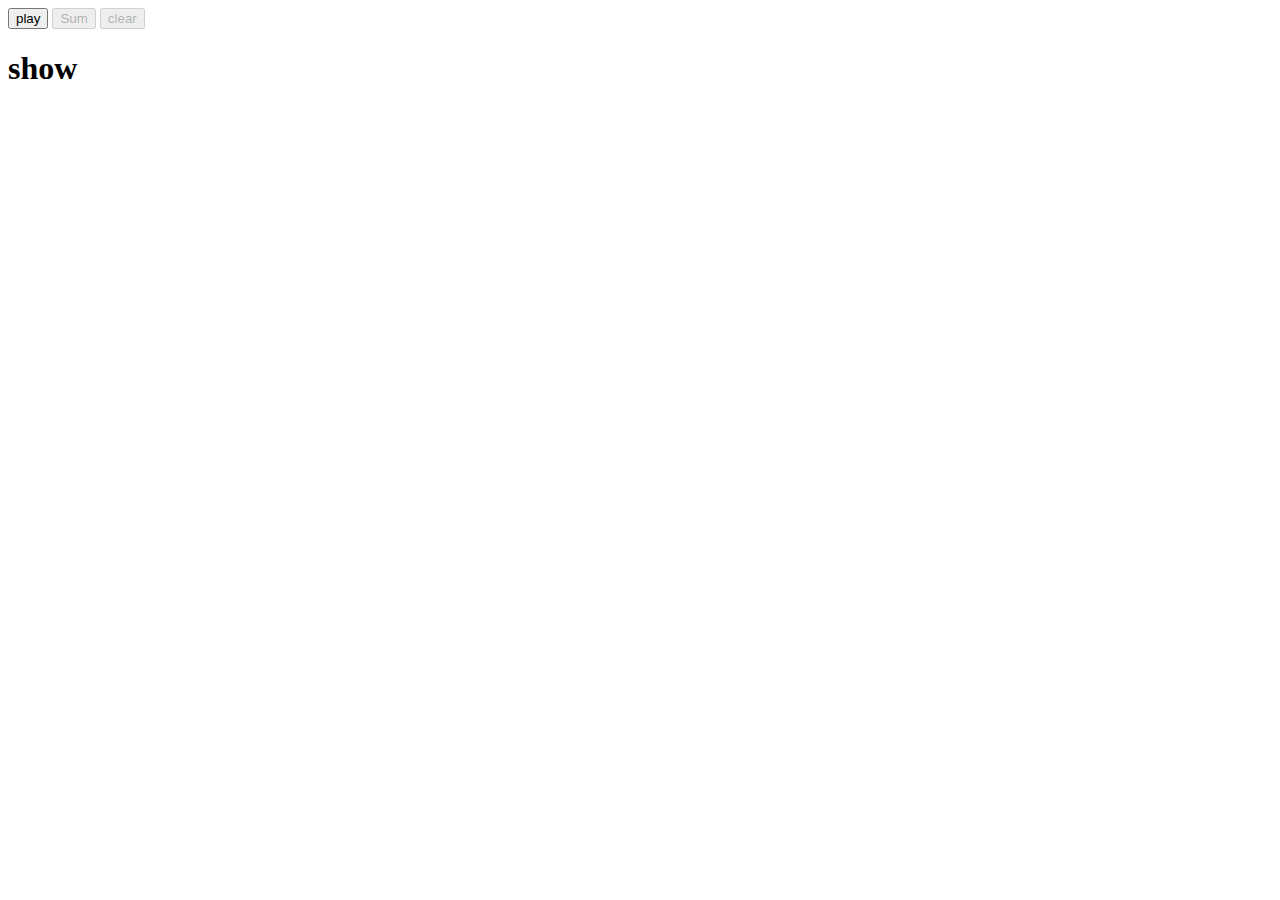
<file: dice/index.html>
<html lang="en">
<head>
    <meta charset="UTF-8">
    <meta http-equiv="X-UA-Compatible" content="IE=edge">
    <meta name="viewport" content="width=device-width, initial-scale=1.0">
    <title>dice</title>
</head>
<body>
    <div class="container">
        <div class="btnBx">
            <button class="btn" onclick='play()'>play</button>
            <button class="btn2" disabled onclick="sum()">Sum</button>
            <button class="btn3" disabled>clear</button>
            <h1 class="dis">show</h1>
            <h3 class="results"></h3>
        </div>
    </div>
</body>
<script src="app.js"></script>
</html>
</file>
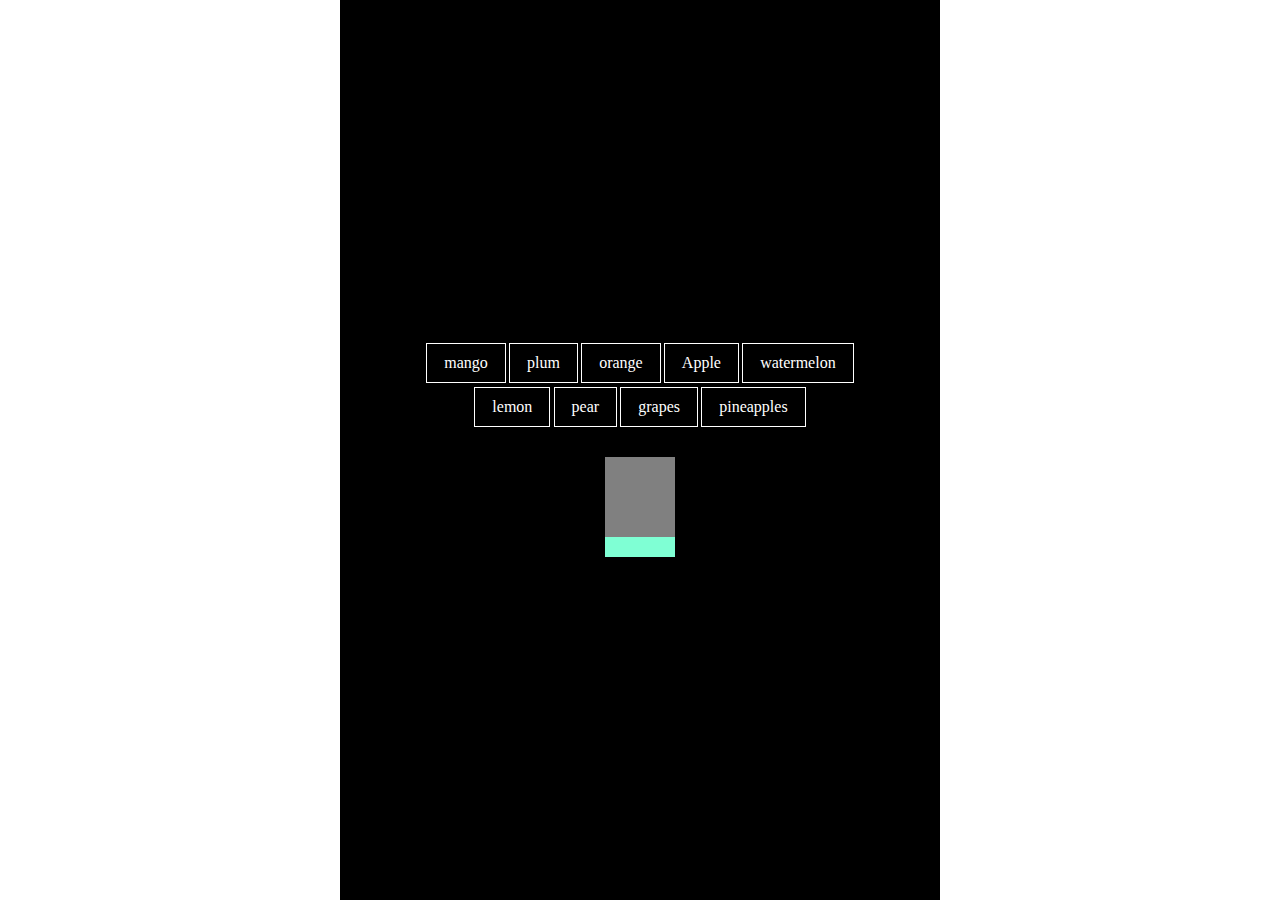
<file: knapsack/index.html>
<html lang="en">
<head>
    <meta charset="UTF-8">
    <meta http-equiv="X-UA-Compatible" content="IE=edge">
    <meta name="viewport" content="width=device-width, initial-scale=1.0">
    <title>knapsack</title>
    <link rel="stylesheet" href="style.css">
</head>
<body>
    <div class="content">
        <ul class="List">
         </ul>
         <div class="cup">
            <h1 class="showResult"></h1>
            <div class="value"></div>
         </div>
         <h3 class="text"></h3>
    </div>
</body>
<script src="app.js"></script>
</html>
</file>
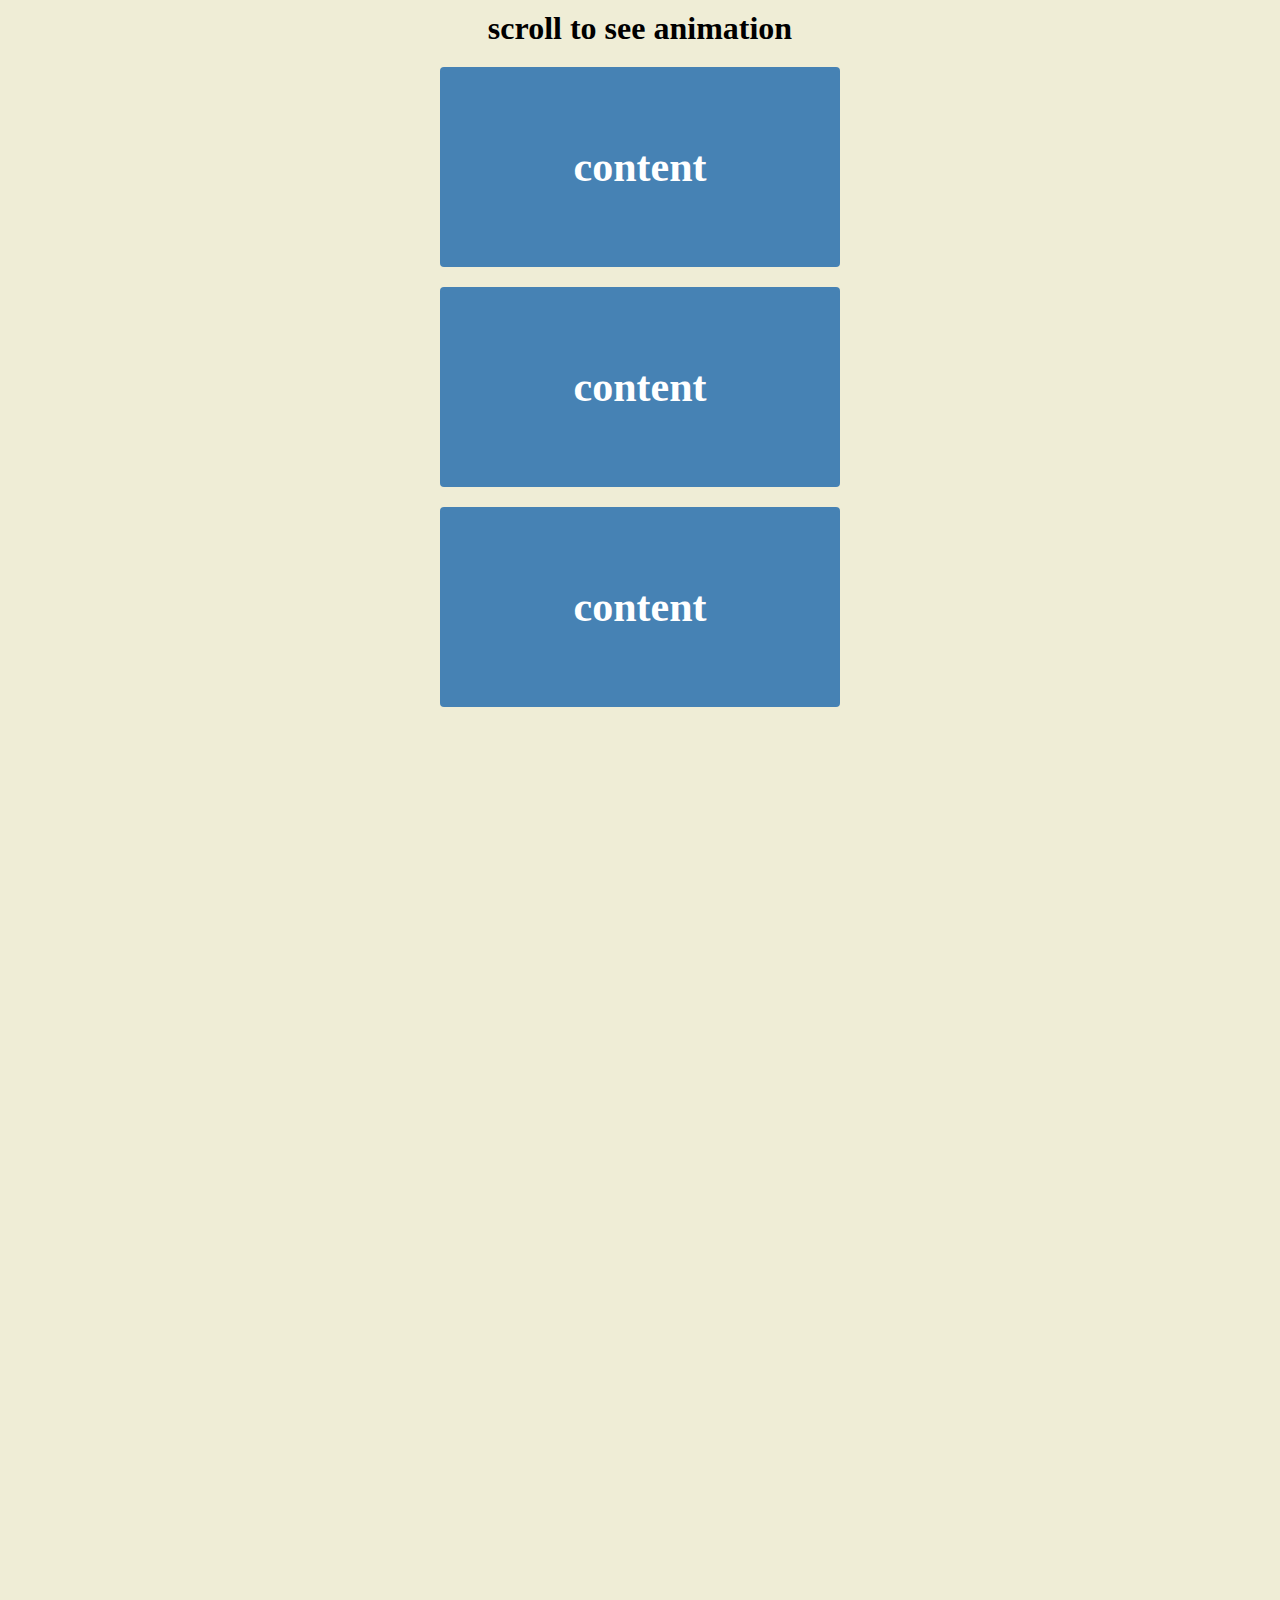
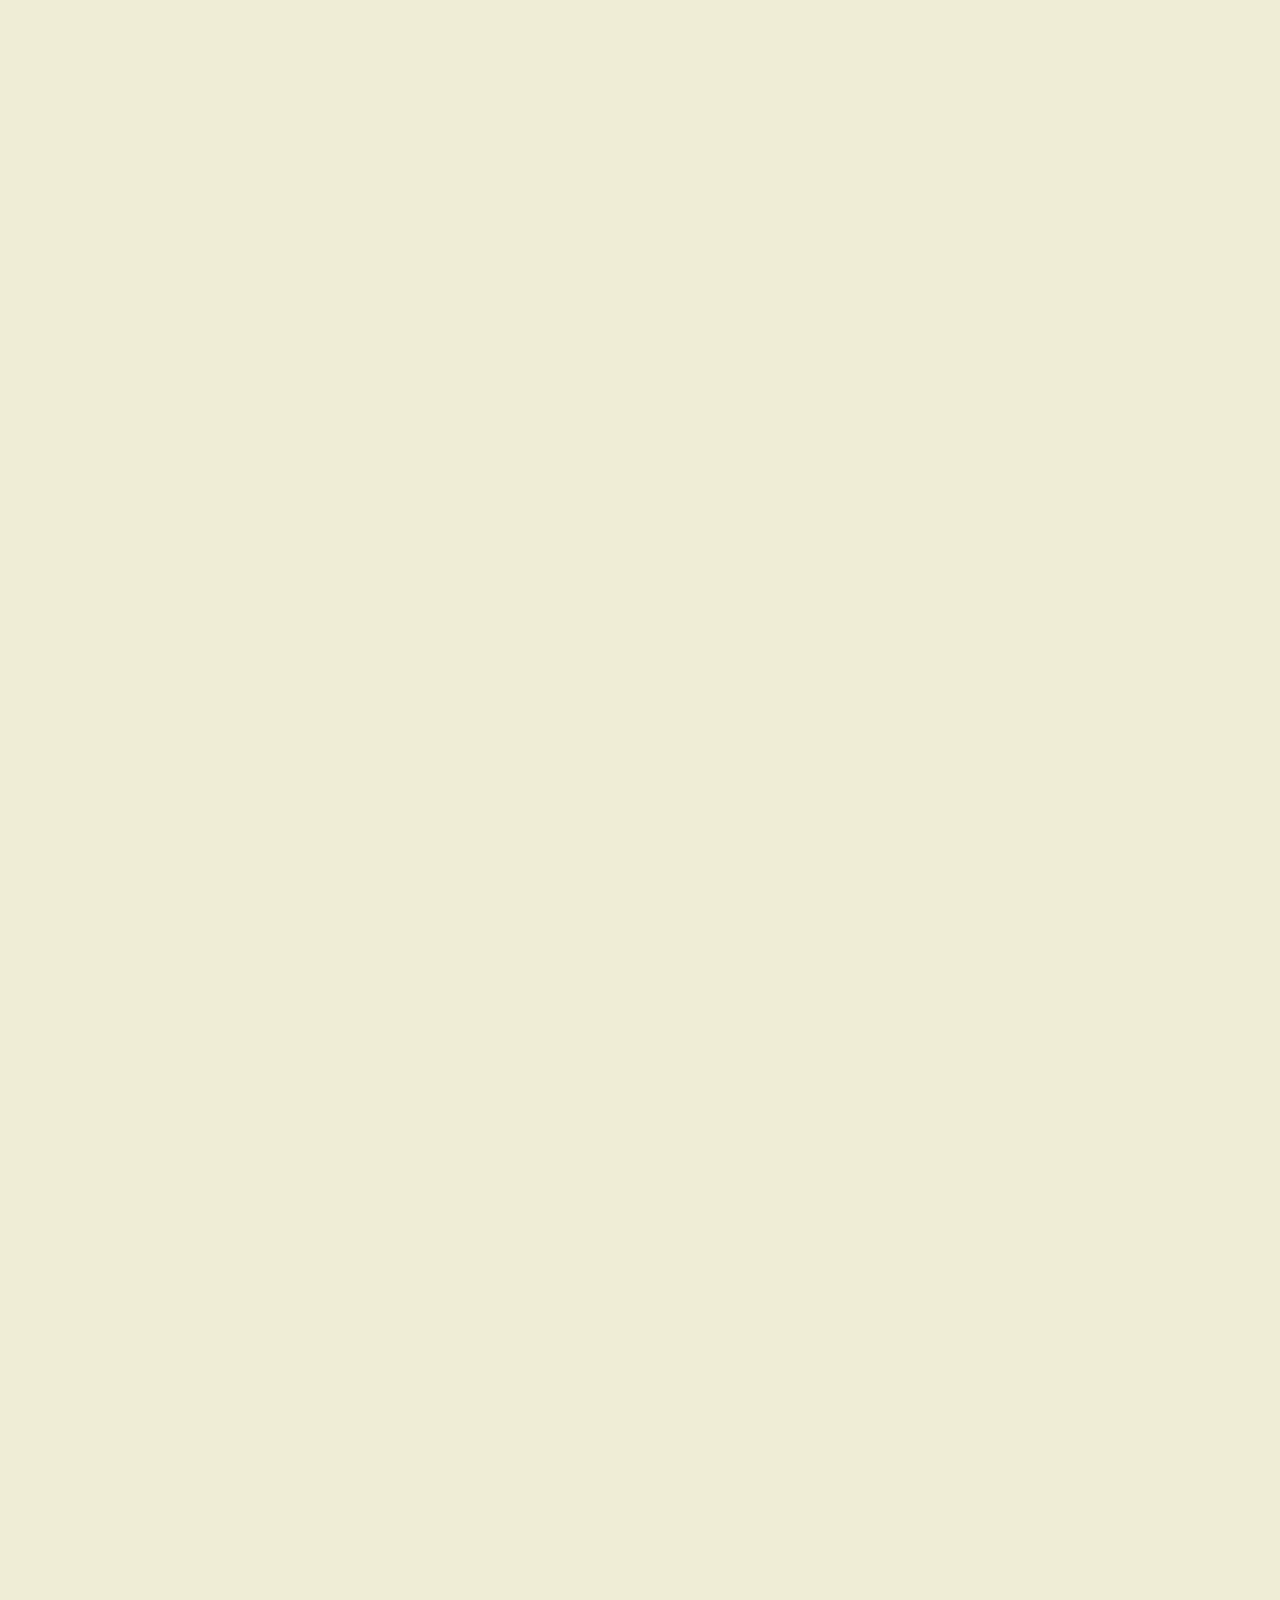
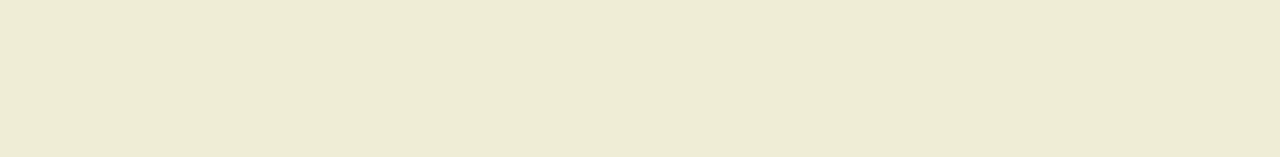
<file: Scroll Animation/index.html>
<html lang="en">
<head>
    <meta charset="UTF-8">
    <meta http-equiv="X-UA-Compatible" content="IE=edge">
    <meta name="viewport" content="width=device-width, initial-scale=1.0">
    <title>scroll animation</title>
    <link rel="stylesheet" href="style.css">
</head>
<body>
    <h1>scroll to see animation</h1>
    <div class="box show"><h2>content</h2></div>
    <div class="box"><h2>content</h2></div>
    <div class="box"><h2>content</h2></div>
    <div class="box"><h2>content</h2></div>
    <div class="box"><h2>content</h2></div>
    <div class="box"><h2>content</h2></div>
    <div class="box"><h2>content</h2></div>
    <div class="box"><h2>content</h2></div>
    <div class="box"><h2>content</h2></div>
    <div class="box"><h2>content</h2></div>
    <div class="box"><h2>content</h2></div>
    <div class="box"><h2>content</h2></div>
    <div class="box"><h2>content</h2></div>
    <div class="box"><h2>content</h2></div>
    <div class="box"><h2>content</h2></div>
</body>
<script src="app.js"></script>
</html>
</file>
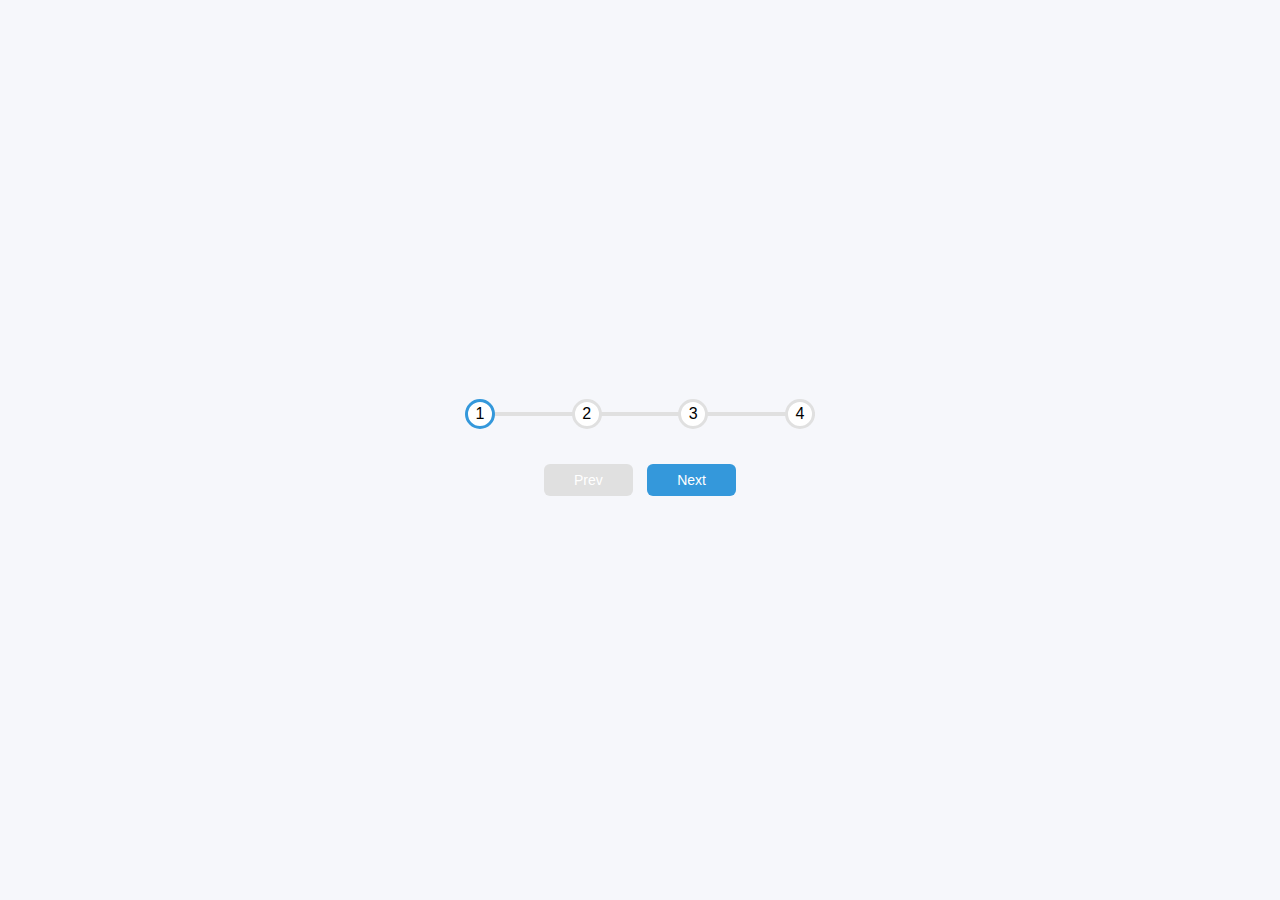
<file: steps/index.html>
<html lang="en">
<head>
    <meta charset="UTF-8">
    <meta http-equiv="X-UA-Compatible" content="IE=edge">
    <meta name="viewport" content="width=device-width, initial-scale=1.0">
    <title>Progress steps</title>
    <link rel="stylesheet" href="style.css">
</head>
<body>
    <div class="container">
        <div class="progress-container">
            <div class="progress" id="progress"></div>
            <div class="circle active">1</div>
            <div class="circle">2</div>
            <div class="circle">3</div>
            <div class="circle">4</div>
        </div>
        
        <button class="btn" id="prev" disabled>Prev</button>
        <button class="btn" id="next">Next</button>
        
    </div>
</body>
<script src="app.js"></script>
</html>
</file>
<file: knapsack/style.css>
*
{
    margin: 0;
    padding: 0;
    box-sizing: border-box;
}
body
{
    height: 100vh;
    display: flex;
    justify-content: center;
}
.content
{
    width: 600px;
    display: flex;
    flex-direction: column;
    align-items: center;
    color: white;
    background-color: black;
    justify-content: center;
}
.content ul
{
    display: flex;
    justify-content: center;
    max-width: 500px;
    gap: .2rem;
    margin-bottom: 30px;
    list-style: none;
    flex-wrap: wrap;
}
.content ul li
{
    padding: 10px 17px;
    border: 1px solid white;
    cursor: pointer;
}
.content ul li:hover
{
    border: 1px solid  aquamarine;
}
.content .cup
{
    width: 70px;
    height: 100px;
    background-color: gray;
    position: relative
}
.content .cup .value
{
   width: 100%;
   height: 20%;
   background-color: aquamarine;
   position: absolute;
   bottom: 0;
}
</file>
<file: Scroll Animation/style.css>
*
{
    box-sizing: border-box;
}

body
{
    background-color: #efedd6;
    display: flex;
    margin: 0;
    overflow-x: hidden;
    flex-direction: column;
    align-items: center;
    justify-content: center;
}

h1
{
    margin: 10px
}

.box
{
    background-color: steelblue;
    color: white;
    display: flex;
    align-items: center;
    justify-content: center;
    width: 400px;
    height: 200px;
    margin: 10px;
    border-radius: 4px;
    box-shadow: 2px 4px 5px, rgba(0, 0, 0, 0.3);
    transform: translateX(300%);
    transition: transform 1s ease;

}
.box:nth-of-type(even)
{
    transform: translateX(-300%);
}
.box.show
{
    transform: translateX(0);
}

.box h2
{
    font-size: 42px;
}
</file>
<file: steps/style.css>
*
{
    margin: 0;
    padding: 0;
    box-sizing: border-box;
}
:root{
    --line-boder-fill: #3498db;
    --line-border-empty: #e0e0e0;
}
body
{
    height: 100vh;
    display: flex;
    justify-content: center;
    align-items: center;
    overflow: hidden;
    font-family: sans-serif;
    background-color: #f6f7fb;
}

.container
{
    text-align: center;
}
.progress-container
{
    display: flex;
    justify-content: space-between;
    position: relative;
    margin-bottom: 30px;
    width: 350px;
}
.progress-container::after
{
    content: " ";
    background-color: var(--line-border-empty);
    position: absolute;
    top: 50%;
    transform: translateY(-50%);
    left: 0;
    width: 100%;
    height: 4px;
    z-index: -2;

}
.progress
{
    background-color: var(--line-boder-fill);
    position: absolute;
    top: 50%;
    transform: translateY(-50%);
    left: 0;
    width: 0%;
    height: 4px;
    z-index: -1;
    transition: .4s ease;
}

.circle
{
    background-color: white;
    border-radius: 50%;
    height: 30px;
    width: 30px;
    display: flex;
    align-items: center;
    justify-content: center;
    border: 3px solid #e0e0e0;
    transition: .4s ease
}
.circle.active
{
    border-color: var(--line-boder-fill);
}

.btn
{
    background-color: var(--line-boder-fill);
    border: 0px;
    color: white;
    border-radius: 6px;
    cursor: pointer;
    font-family: inherit;
    padding: 8px 30px;
    margin: 5px;
    font-size: 14px;
}
.btn:active
{
    transform: scale(0.98);
}
.btn:focus
{
    outline: none;
}
.btn:disabled
{
    background-color: var(--line-border-empty);
    cursor: not-allowed;
}
</file>
